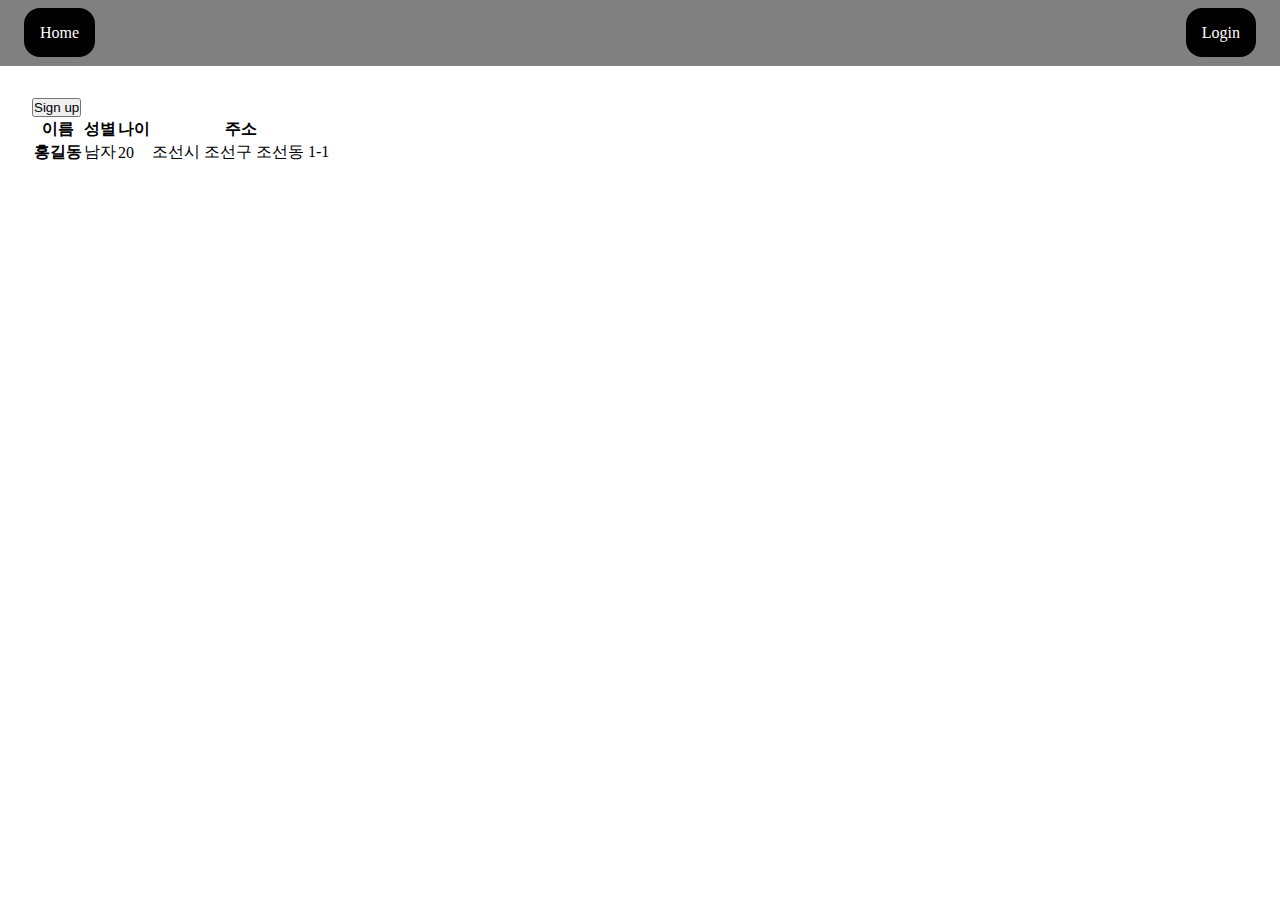
<file: Html-Form/index.html>
<!DOCTYPE html>
<html lang="en">
	<head>
		<meta charset="UTF-8" />
		<meta http-equiv="X-UA-Compatible" content="IE=edge" />
		<meta name="viewport" content="width=device-width, initial-scale=1.0" />
		<title>index</title>
		<link rel="stylesheet" href="style.css" />
		<link
			href="https://cdn.jsdelivr.net/npm/bootstrap@5.3.0-alpha1/dist/css/bootstrap.min.css"
			rel="stylesheet"
			integrity="sha384-GLhlTQ8iRABdZLl6O3oVMWSktQOp6b7In1Zl3/Jr59b6EGGoI1aFkw7cmDA6j6gD"
			crossorigin="anonymous"
		/>
	</head>
	<body>
		<nav>
			<ul>
				<li><a href="/">Home</a></li>
				<li><a href="/login.html">Login</a></li>
			</ul>
		</nav>
		<div class="container">
			<button
				class="btn btn-primary"
				onclick="window.location='/sign-up.html'"
			>
				Sign up
			</button>
			<table class="table">
				<thead class="thead-dark">
					<tr>
						<th scope="col">이름</th>
						<th scope="col">성별</th>
						<th scope="col">나이</th>
						<th scope="col">주소</th>
					</tr>
				</thead>
				<tbody>
					<tr>
						<th scope="row">홍길동</th>
						<td>남자</td>
						<td>20</td>
						<td>조선시 조선구 조선동 1-1</td>
					</tr>
				</tbody>
			</table>
		</div>
	</body>
</html>
</file>
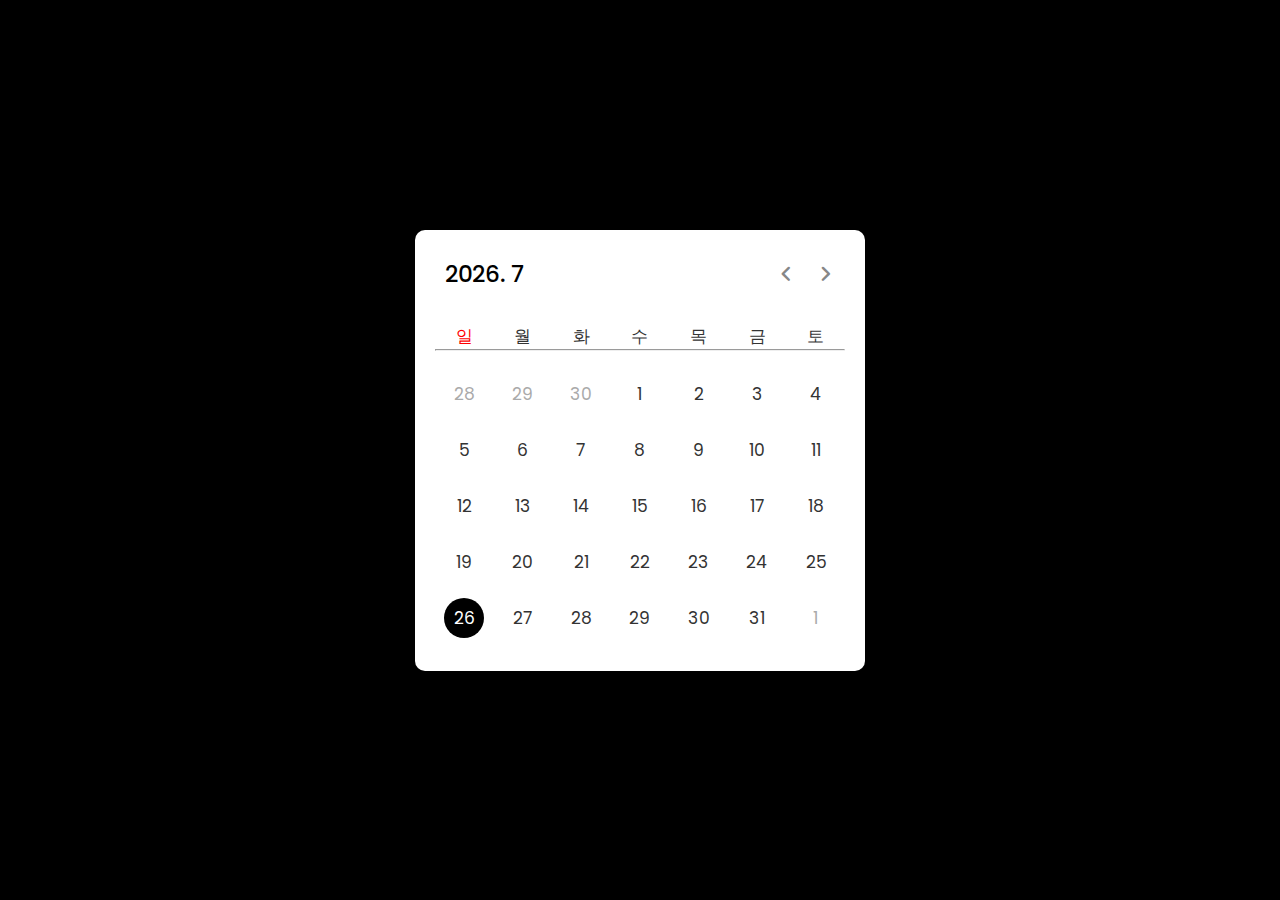
<file: Basic-Date-Picker/basicDatePicker.html>
<!DOCTYPE html>
<!-- Coding By CodingNepal - youtube.com/codingnepal -->
<html lang="en" dir="ltr">
   <head>
      <meta charset="utf-8" />
      <title>Dynamic Calendar JavaScript | CodingNepal</title>
      <link rel="stylesheet" href="basicDatePicker.css" />
      <meta name="viewport" content="width=device-width, initial-scale=1.0" />
      <!-- Google Font Link for Icons -->
      <link
         rel="stylesheet"
         href="https://fonts.googleapis.com/css2?family=Material+Symbols+Rounded:opsz,wght,FILL,GRAD@20..48,100..700,0..1,-50..200"
      />
      <script src="basicDatePicker.js" defer></script>
   </head>
   <body>
      <div class="wrapper">
         <header>
            <p class="current-date"></p>
            <div class="icons">
               <span id="prev" class="material-symbols-rounded"
                  >chevron_left</span
               >
               <span id="next" class="material-symbols-rounded"
                  >chevron_right</span
               >
            </div>
         </header>
         <div class="calendar">
            <ul class="weeks">
               <li style="color: red">일</li>
               <li>월</li>
               <li>화</li>
               <li>수</li>
               <li>목</li>
               <li>금</li>
               <li>토</li>
            </ul>
            <hr />
            <ul class="days"></ul>
         </div>
      </div>
   </body>
</html>
</file>
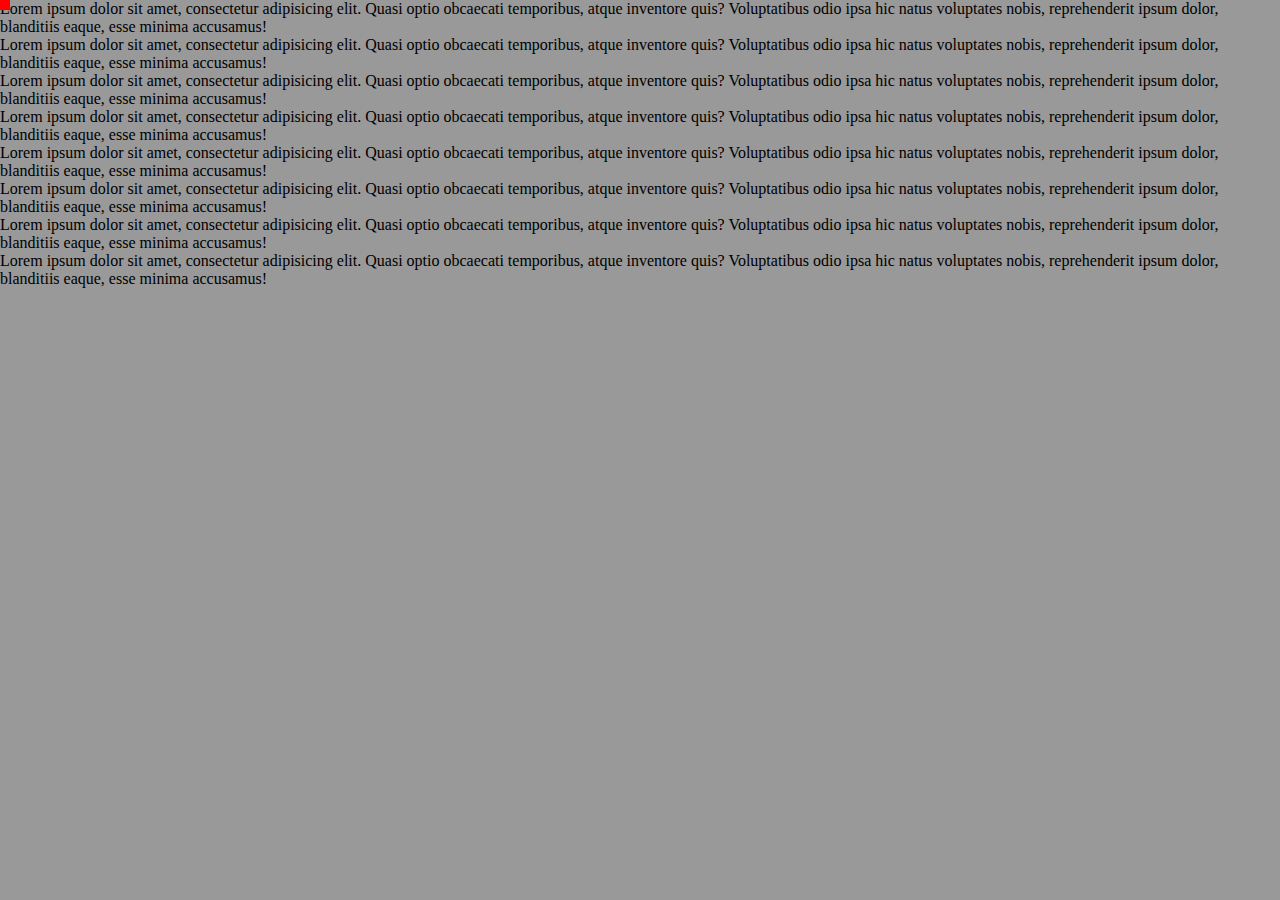
<file: Css-Study/cssStudy.html>
<!DOCTYPE html>
<html lang="en">
   <head>
      <meta charset="UTF-8" />
      <meta http-equiv="X-UA-Compatible" content="IE=edge" />
      <meta name="viewport" content="width=device-width, initial-scale=1.0" />
      <link rel="stylesheet" href="cssStudy.css" />
      <title>Document</title>
   </head>
   <body>
      <div class="absolute">
         <div class="header"></div>
         <div class="body"></div>
         <div class="footer"></div>
      </div>
      <div>
         <p>
            Lorem ipsum dolor sit amet, consectetur adipisicing elit. Quasi
            optio obcaecati temporibus, atque inventore quis? Voluptatibus odio
            ipsa hic natus voluptates nobis, reprehenderit ipsum dolor,
            blanditiis eaque, esse minima accusamus!
         </p>
         <p>
            Lorem ipsum dolor sit amet, consectetur adipisicing elit. Quasi
            optio obcaecati temporibus, atque inventore quis? Voluptatibus odio
            ipsa hic natus voluptates nobis, reprehenderit ipsum dolor,
            blanditiis eaque, esse minima accusamus!
         </p>
         <p>
            Lorem ipsum dolor sit amet, consectetur adipisicing elit. Quasi
            optio obcaecati temporibus, atque inventore quis? Voluptatibus odio
            ipsa hic natus voluptates nobis, reprehenderit ipsum dolor,
            blanditiis eaque, esse minima accusamus!
         </p>
         <p>
            Lorem ipsum dolor sit amet, consectetur adipisicing elit. Quasi
            optio obcaecati temporibus, atque inventore quis? Voluptatibus odio
            ipsa hic natus voluptates nobis, reprehenderit ipsum dolor,
            blanditiis eaque, esse minima accusamus!
         </p>
         <p>
            Lorem ipsum dolor sit amet, consectetur adipisicing elit. Quasi
            optio obcaecati temporibus, atque inventore quis? Voluptatibus odio
            ipsa hic natus voluptates nobis, reprehenderit ipsum dolor,
            blanditiis eaque, esse minima accusamus!
         </p>
         <p>
            Lorem ipsum dolor sit amet, consectetur adipisicing elit. Quasi
            optio obcaecati temporibus, atque inventore quis? Voluptatibus odio
            ipsa hic natus voluptates nobis, reprehenderit ipsum dolor,
            blanditiis eaque, esse minima accusamus!
         </p>
         <p>
            Lorem ipsum dolor sit amet, consectetur adipisicing elit. Quasi
            optio obcaecati temporibus, atque inventore quis? Voluptatibus odio
            ipsa hic natus voluptates nobis, reprehenderit ipsum dolor,
            blanditiis eaque, esse minima accusamus!
         </p>
         <p>
            Lorem ipsum dolor sit amet, consectetur adipisicing elit. Quasi
            optio obcaecati temporibus, atque inventore quis? Voluptatibus odio
            ipsa hic natus voluptates nobis, reprehenderit ipsum dolor,
            blanditiis eaque, esse minima accusamus!
         </p>
      </div>
   </body>
</html>
</file>
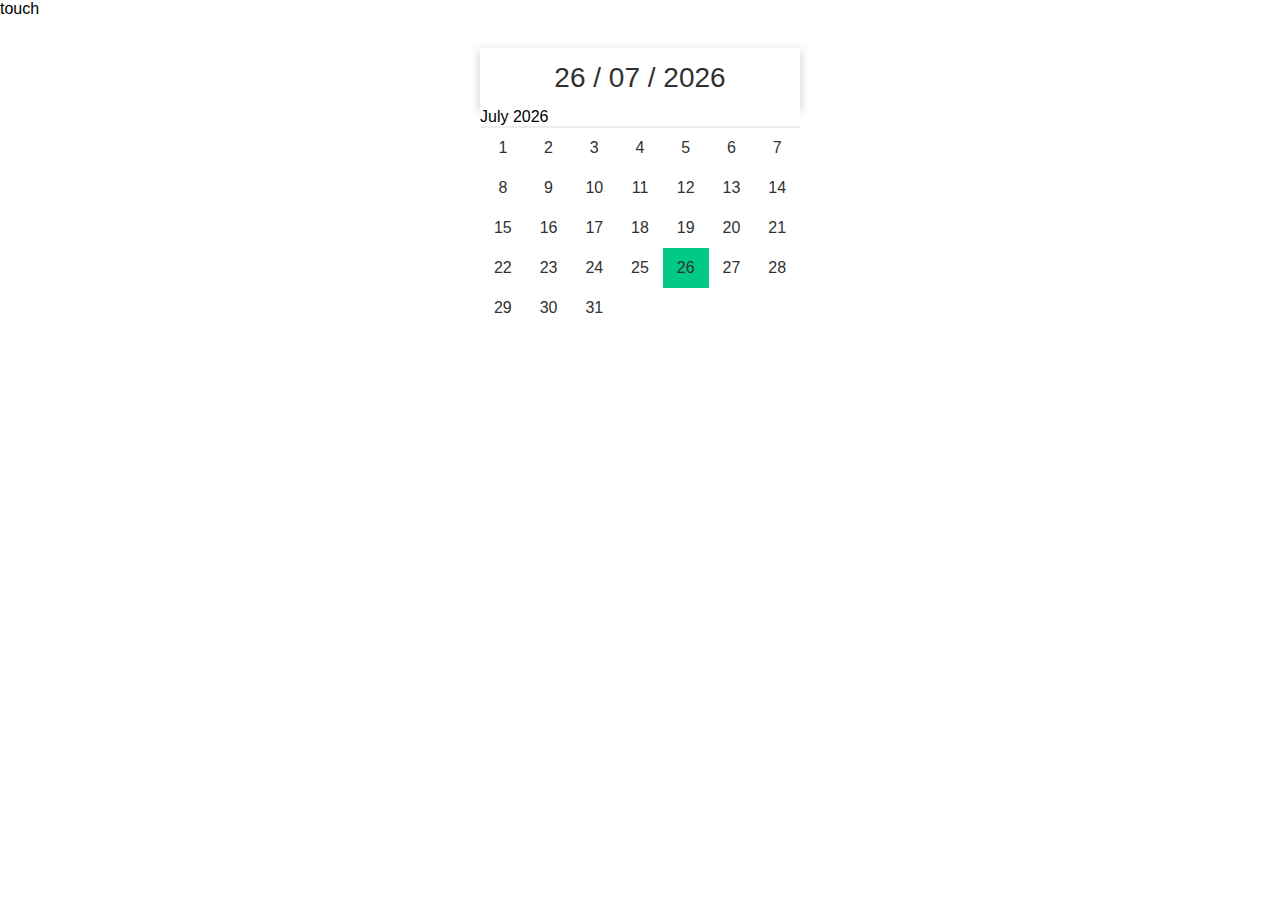
<file: Date-Picker(discarded)/datePicker.html>
<!DOCTYPE html>
<html lang="en">
   <head>
      <meta charset="UTF-8" />
      <meta name="viewport" content="width=device-width, initial-scale=1.0" />
      <meta http-equiv="X-UA-Compatible" content="ie=edge" />
      <title>Date Picker</title>

      <link rel="stylesheet" href="datePicker.css" />
      <script defer src="datePicker.js"></script>
   </head>
   <body>
      touch

      <div class="date-picker">
         <div class="selected-date"></div>
         <div class="dates">
            <div class="month">
               <!--            <div class="arrows prev-mth">&lt;</div>-->
               <div class="dates"></div>
               <div class="mth"></div>
               <!--            <div class="arrows next-mth">&gt;</div>-->
            </div>

            <div class="days"></div>
         </div>
      </div>
   </body>
</html>
</file>
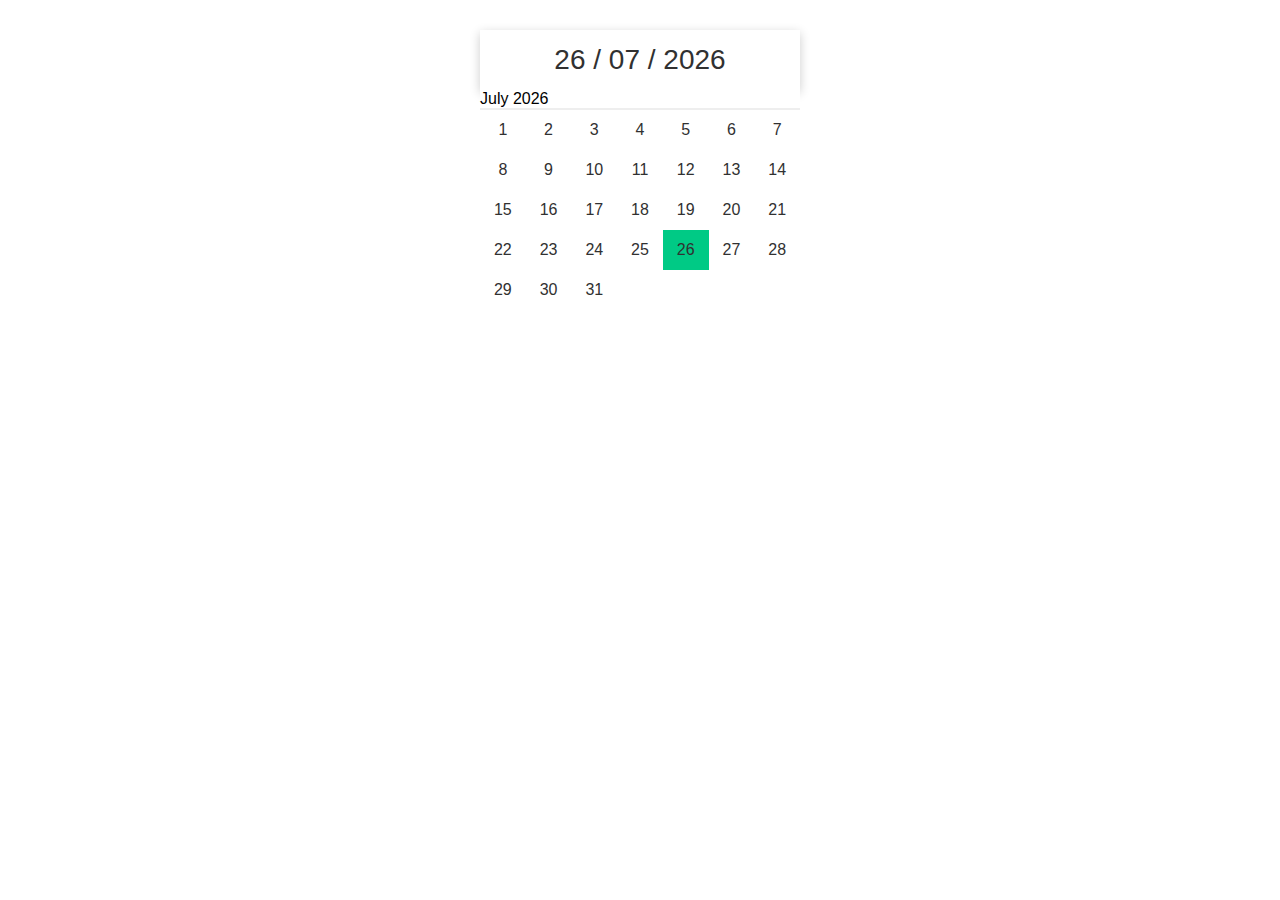
<file: DatePicker/datePicker.html>
<!DOCTYPE html>
<html lang="en">
<head>
    <meta charset="UTF-8">
    <meta name="viewport" content="width=device-width, initial-scale=1.0">
    <meta http-equiv="X-UA-Compatible" content="ie=edge">
    <title>Date Picker</title>

    <link rel="stylesheet" href="datePicker.css" />
    <script defer src="datePicker.js"></script>
</head>
<body>

<div class="date-picker">
    <div class="selected-date"></div>
    <div class="dates">
        <div class="month">
            <!--            <div class="arrows prev-mth">&lt;</div>-->
            <div class="dates"></div>
            <div class="mth"></div>
            <!--            <div class="arrows next-mth">&gt;</div>-->
        </div>

        <div class="days"></div>
    </div>
</div>


</body>
</html>
</file>
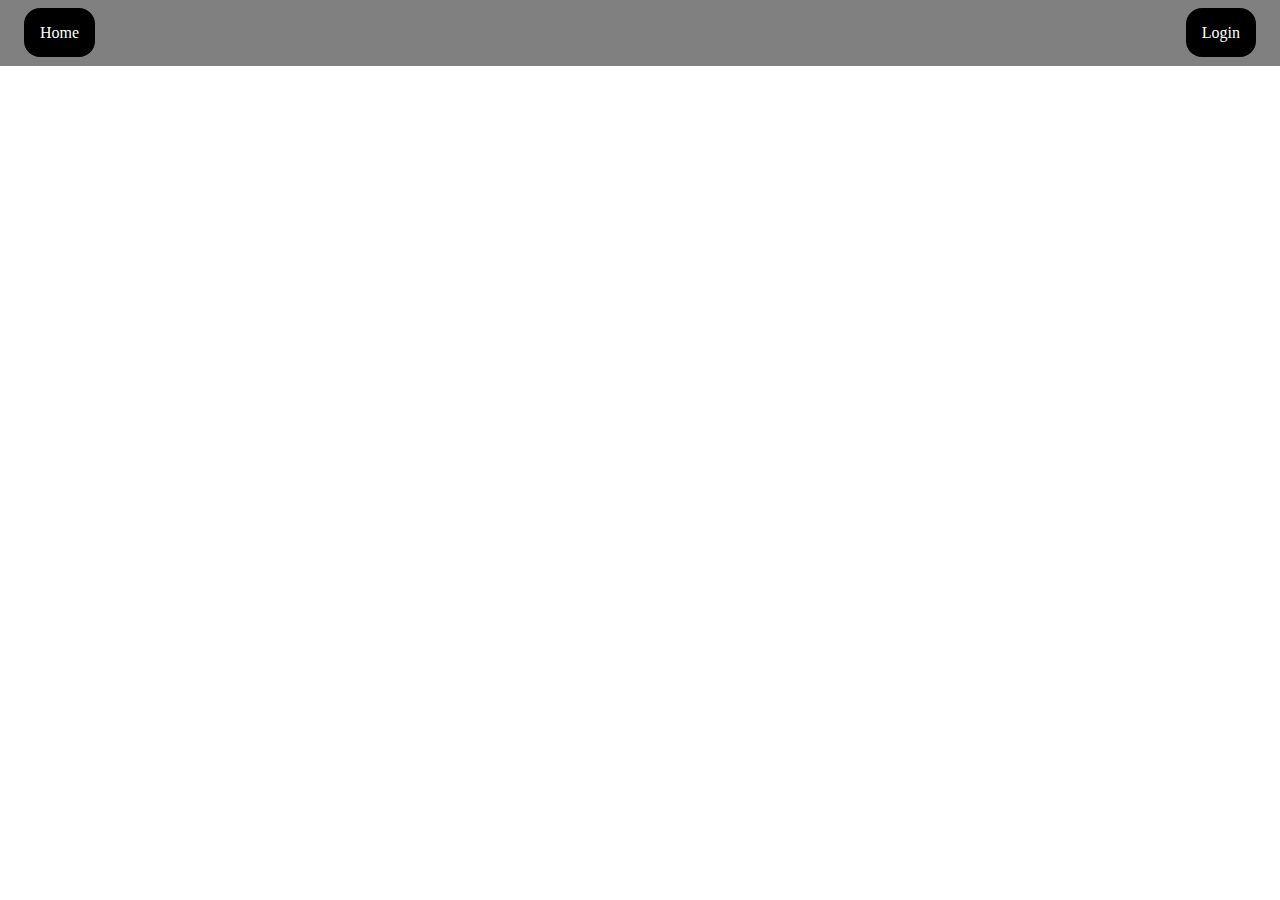
<file: Html-Form/login.html>
<!DOCTYPE html>
<html lang="en">
	<head>
		<meta charset="UTF-8" />
		<meta http-equiv="X-UA-Compatible" content="IE=edge" />
		<meta name="viewport" content="width=device-width, initial-scale=1.0" />
		<title>login</title>
		<link rel="stylesheet" href="style.css" />
		<link
			href="https://cdn.jsdelivr.net/npm/bootstrap@5.3.0-alpha1/dist/css/bootstrap.min.css"
			rel="stylesheet"
			integrity="sha384-GLhlTQ8iRABdZLl6O3oVMWSktQOp6b7In1Zl3/Jr59b6EGGoI1aFkw7cmDA6j6gD"
			crossorigin="anonymous"
		/>
	</head>
	<body>
		<nav>
			<ul>
				<li><a href="/">Home</a></li>
				<li><a href="/login">Login</a></li>
			</ul>
		</nav>
	</body>
</html>
</file>
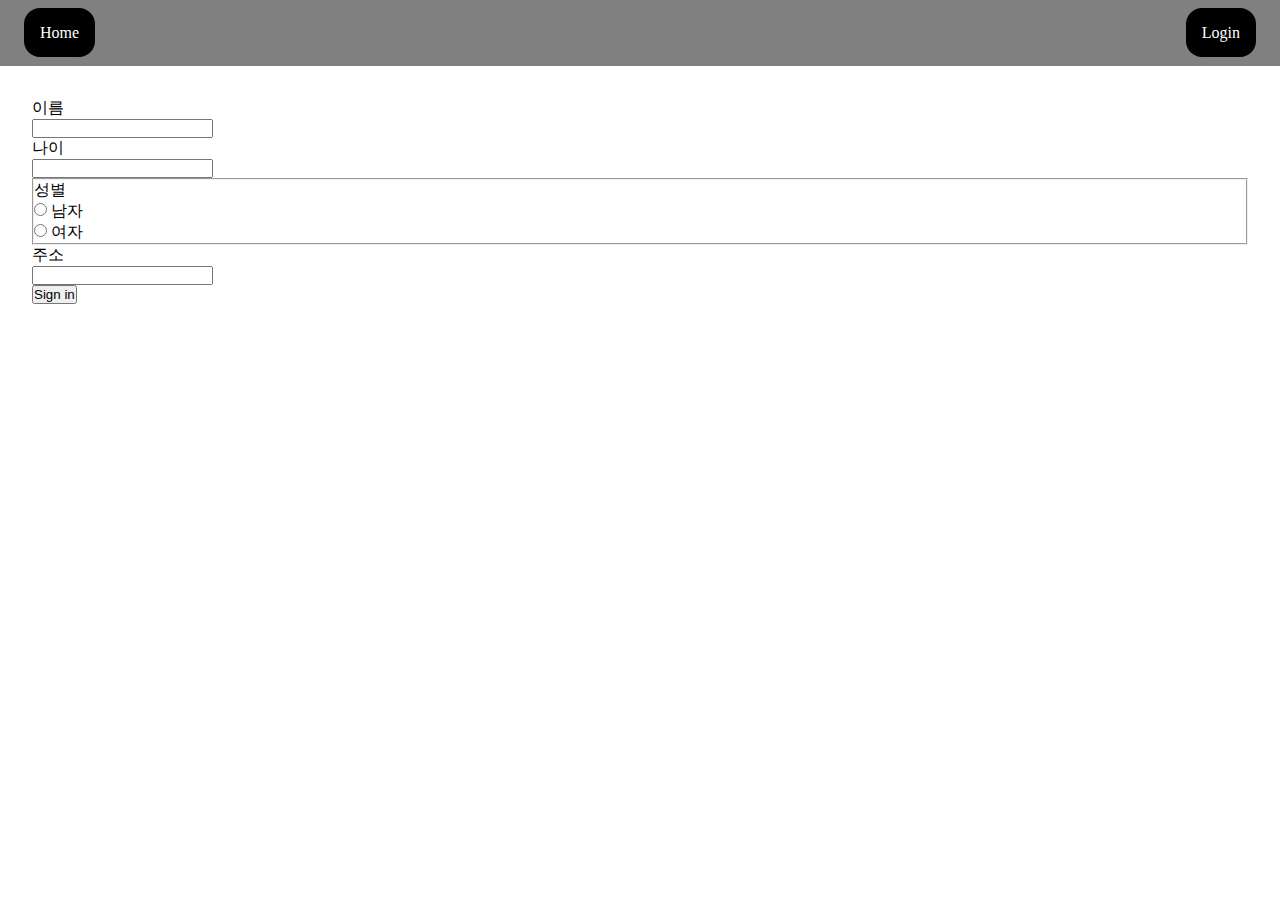
<file: Html-Form/sign-up.html>
<!DOCTYPE html>
<html lang="en">
	<head>
		<meta charset="UTF-8" />
		<meta http-equiv="X-UA-Compatible" content="IE=edge" />
		<meta name="viewport" content="width=device-width, initial-scale=1.0" />
		<title>sign up</title>
		<link rel="stylesheet" href="style.css" />
		<link
			href="https://cdn.jsdelivr.net/npm/bootstrap@5.3.0-alpha1/dist/css/bootstrap.min.css"
			rel="stylesheet"
			integrity="sha384-GLhlTQ8iRABdZLl6O3oVMWSktQOp6b7In1Zl3/Jr59b6EGGoI1aFkw7cmDA6j6gD"
			crossorigin="anonymous"
		/>
	</head>
	<body>
		<nav>
			<ul>
				<li><a href="/">Home</a></li>
				<li><a href="/login">Login</a></li>
			</ul>
		</nav>

		<div class="container">
			<form action="/sign-up-form.html">
				<div class="form-group row mb-2">
					<label for="inputName" class="col-sm-2 col-form-label"
						>이름</label
					>
					<div class="col-sm-10">
						<input
							type="text"
							class="form-control"
							id="inputName"
							name="name"
							required
						/>
					</div>
				</div>
				<div class="form-group row mb-2">
					<label for="inputAge" class="col-sm-2 col-form-label"
						>나이</label
					>
					<div class="col-sm-10">
						<input
							type="number"
							class="form-control"
							id="inputAge"
							name="age"
							required
						/>
					</div>
				</div>
				<fieldset class="form-group mb-2">
					<div class="row">
						<legend class="col-form-label col-sm-2 pt-0">성별</legend>
						<div class="col-sm-10">
							<div class="form-check">
								<input
									class="form-check-input"
									type="radio"
									name="sex"
									id="male"
									value="male"
									required
								/>
								<label class="form-check-label" for="male">
									남자
								</label>
							</div>
							<div class="form-check">
								<input
									class="form-check-input"
									type="radio"
									name="sex"
									id="female"
									value="female"
								/>
								<label class="form-check-label" for="female">
									여자
								</label>
							</div>
						</div>
					</div>
				</fieldset>
				<div class="form-group row mb-2">
					<label for="inputAddress" class="col-sm-2 col-form-label"
						>주소</label
					>
					<div class="col-sm-10">
						<input
							type="text"
							class="form-control"
							id="inputAddress"
							name="address"
							required
						/>
					</div>
				</div>
				<div class="form-group row">
					<div class="col-sm-10">
						<button type="submit" class="btn btn-primary">Sign in</button>
					</div>
				</div>
			</form>
		</div>
	</body>
</html>
</file>
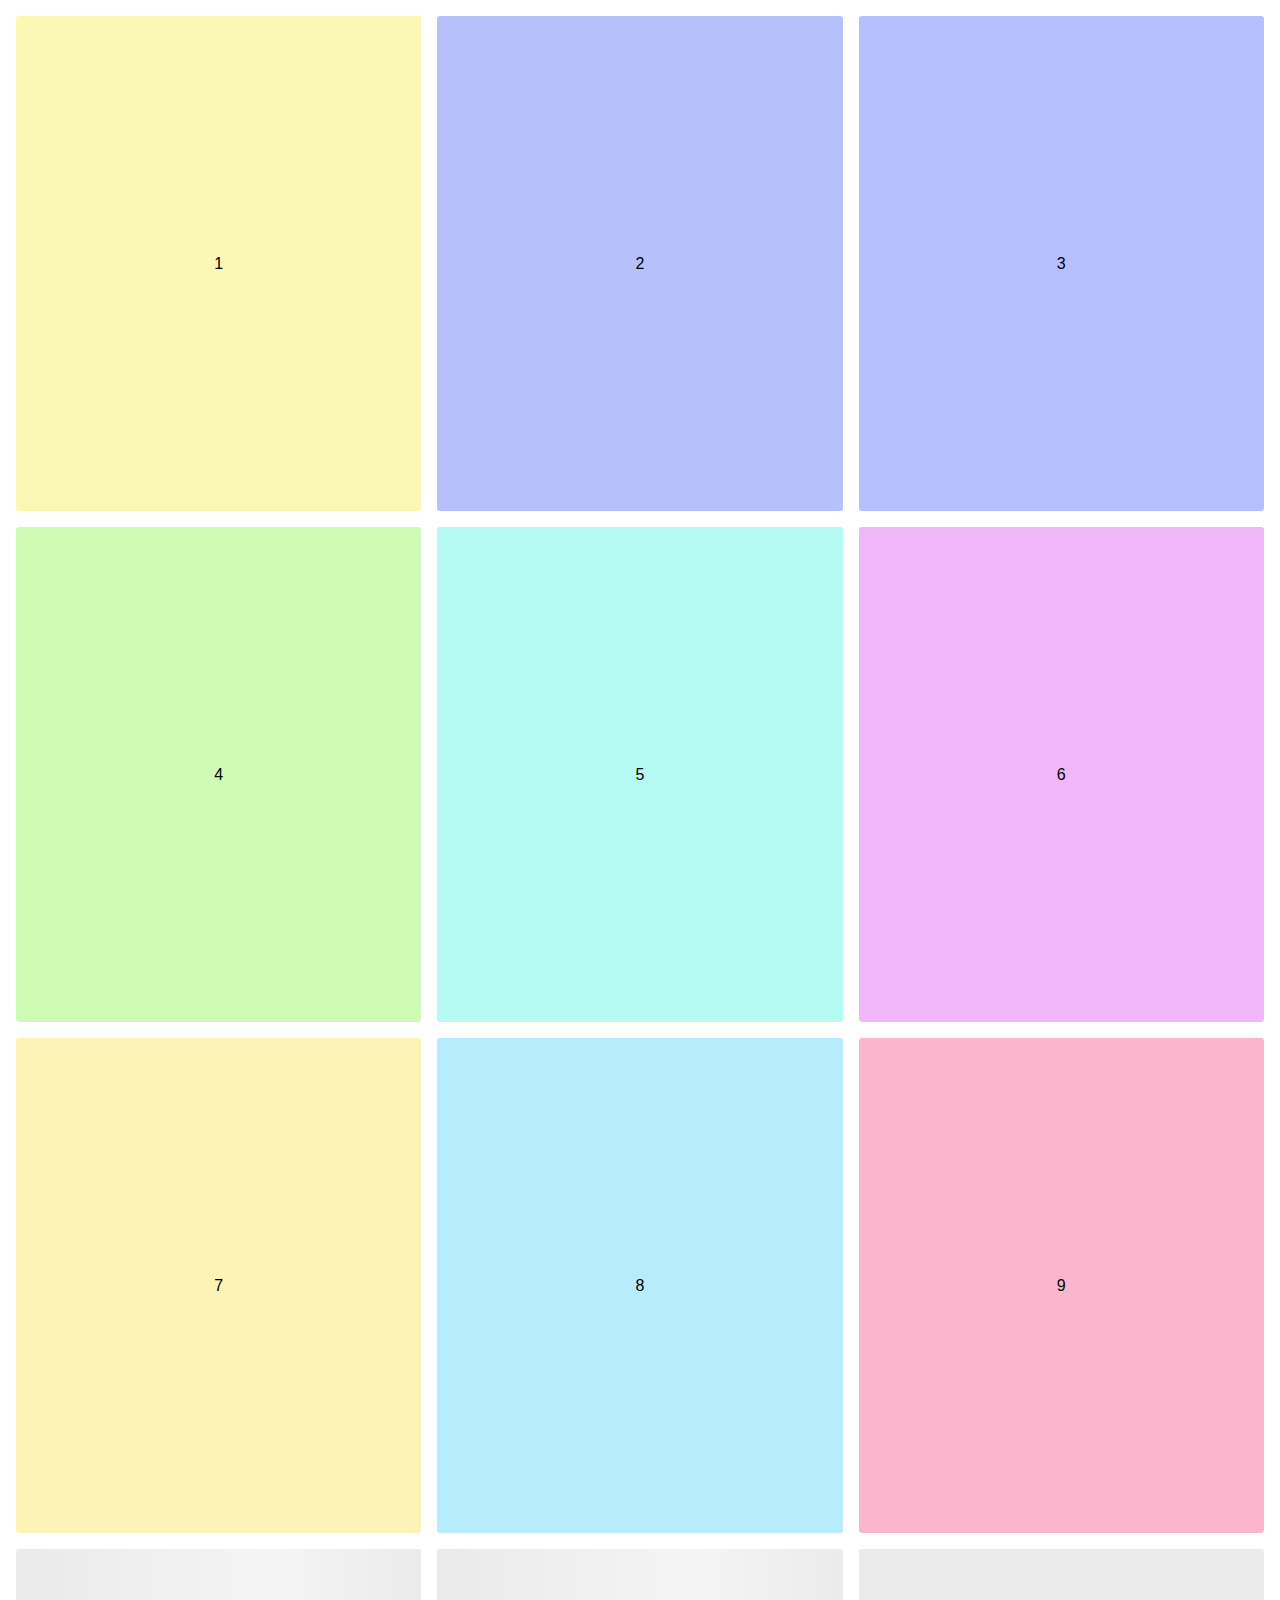
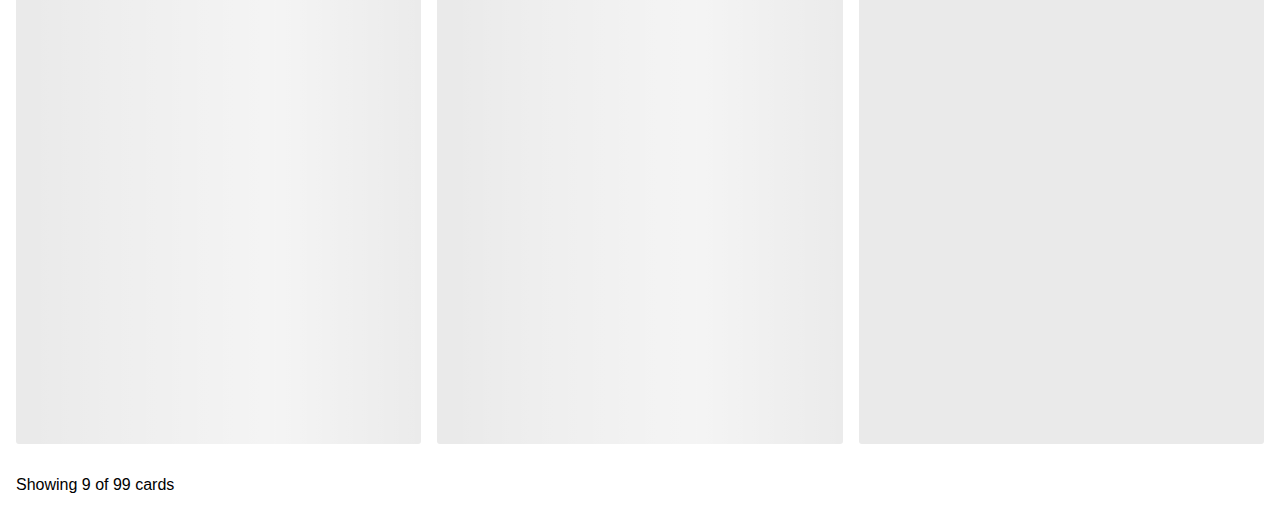
<file: Infinite-Scroll/infiniteScroll.html>
<!DOCTYPE html>
<html lang="en">
<head>
    <meta charset="UTF-8">
    <title>Infinite Scroll</title>
    <script src="infiniteScroll.js" defer></script>
    <link rel="stylesheet" href="infiniteScroll.css"/>
</head>
<body>
    <div id="card-container">
    </div>
    <div id="loader">
        <div class="skeleton-card"></div>
        <div class="skeleton-card"></div>
        <div class="skeleton-card"></div>
    </div>
    <div class="card-actions">
      <span>Showing
        <span id="card-count"></span> of
        <span id="card-total"></span> cards
      </span>
    </div>
</body>
</html>
</file>
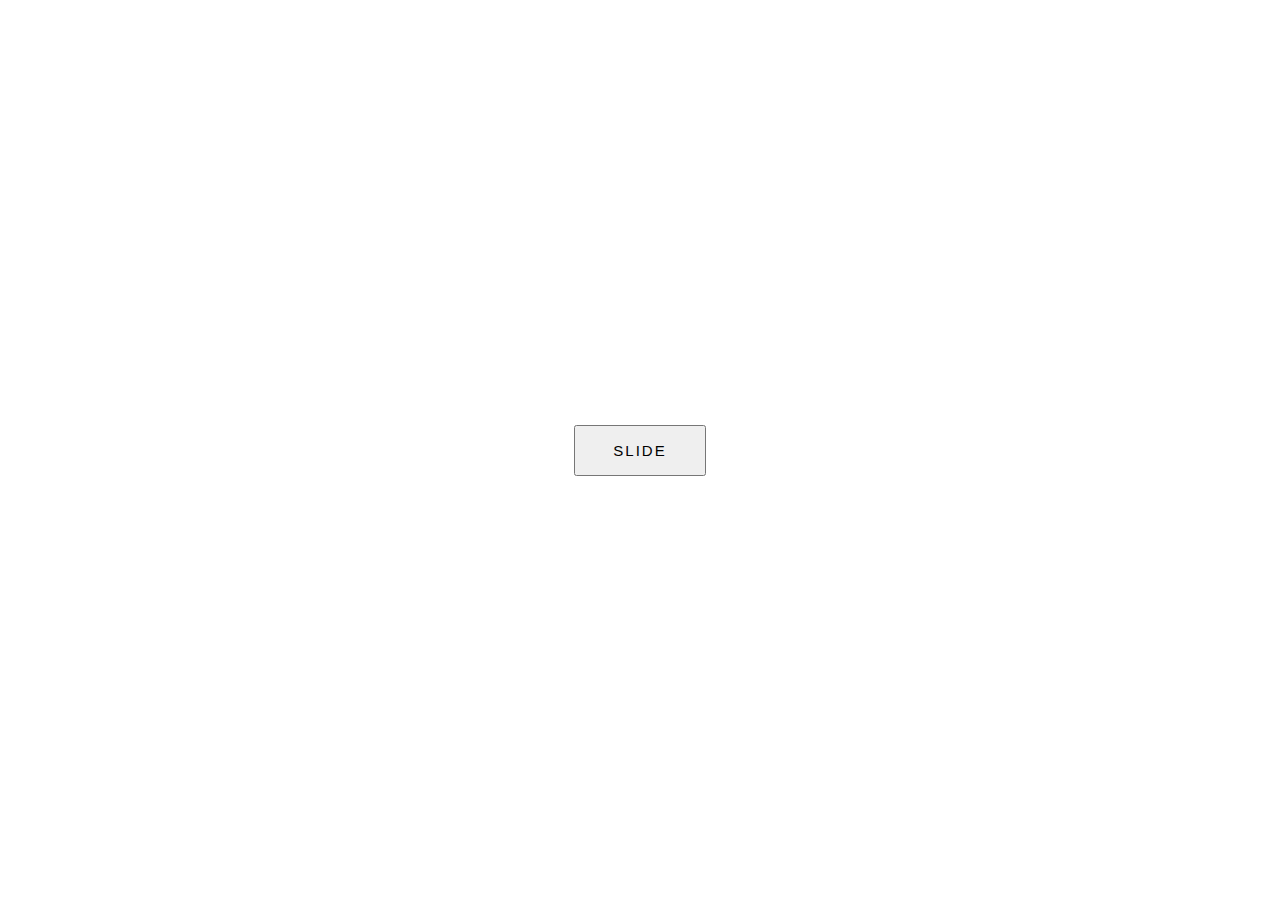
<file: Slide-Popup/slidePopup.html>
<!DOCTYPE html>
<html lang="en">
   <head>
      <meta charset="UTF-8" />
      <meta http-equiv="X-UA-Compatible" content="IE=edge" />
      <meta name="viewport" content="width=device-width, initial-scale=1.0" />
      <title>Slide Popup</title>
      <script src="./slidePopup.js" defer></script>
      <link href="./slidePopup.css" rel="stylesheet" />
   </head>
   <body>
      <div class="container">
         <div class="btn">
            <button class="open-btn">slide</button>
         </div>
         <div class="popup">
            <div class="popup-overlay"></div>
            <div class="main-popup">
               <div class="popup-content">
                  <span class="close-btn">&times;</span>
                  <div class="popup-content-div">
                     <p>This is my popup</p>
                     <p>
                        Lorem ipsum dolor sit amet consectetur adipisicing elit.
                        Necessitatibus laborum, magni nulla alias excepturi
                        atque. Corporis quaerat impedit cupiditate
                        exercitationem eos maxime numquam amet itaque animi!
                        Maxime cupiditate, aliquid repellat, assumenda excepturi
                        esse obcaecati alias consequatur quidem earum quae
                        optio!
                     </p>
                  </div>
               </div>
            </div>
         </div>
      </div>
      <div class="slider"></div>
   </body>
</html>
</file>
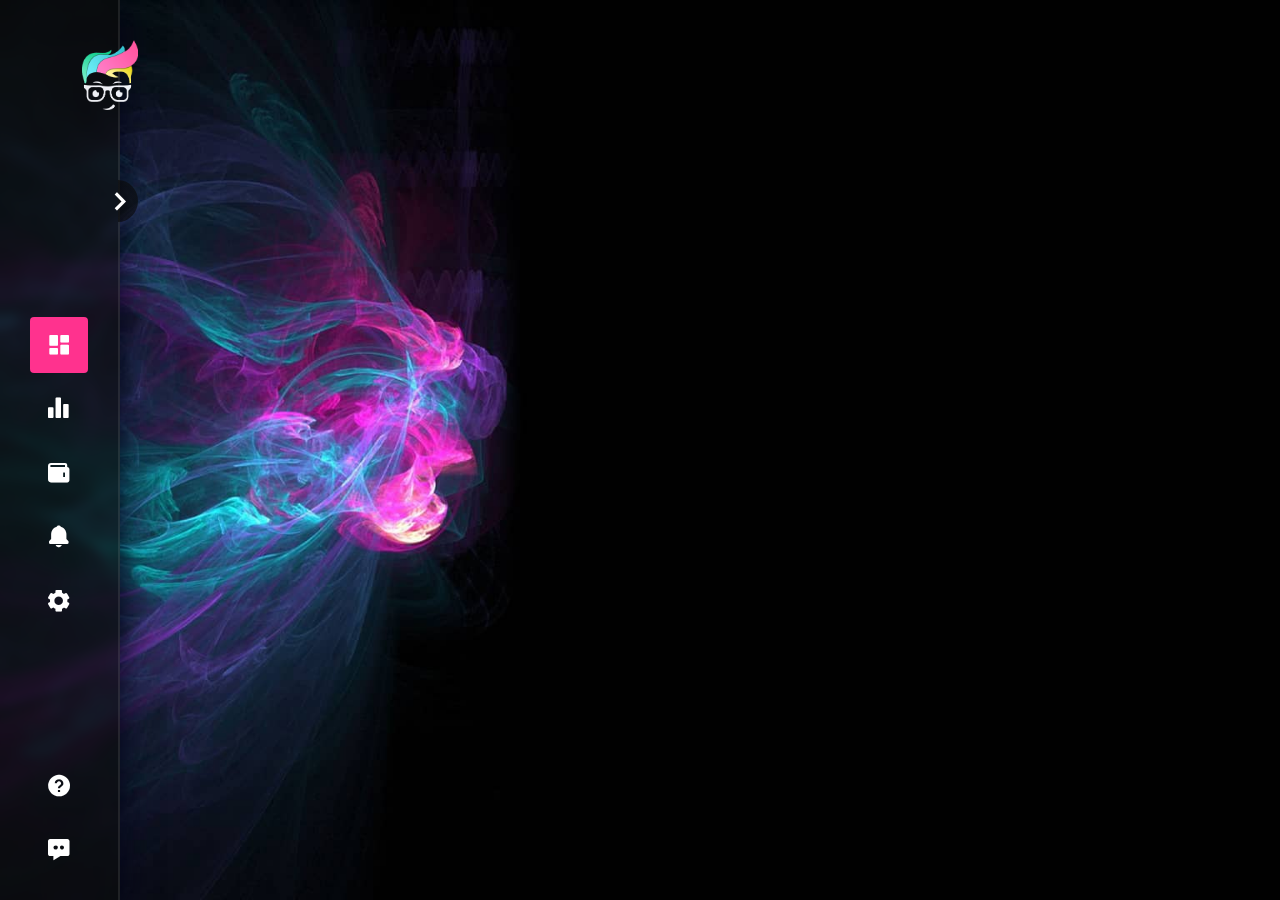
<file: Translucent-Sidebar/translucentSidebar.html>
<!DOCTYPE html>
<html lang="en">
	<head>
		<meta charset="UTF-8" />
		<meta http-equiv="X-UA-Compatible" content="IE=edge" />
		<meta name="viewport" content="width=device-width, initial-scale=1.0" />

		<!-- BoxIcons v2.1.2 -->
		<link
			href="https://unpkg.com/boxicons@2.1.2/css/boxicons.min.css"
			rel="stylesheet"
		/>

		<!-- Roboto Font -->
		<link
			href="https://fonts.googleapis.com/css2?family=Poppins:wght@300;400;500;600;700;800;900&family=Roboto:wght@300;400;500;700;900&display=swap"
			rel="stylesheet"
		/>

		<!-- CSS File -->
		<link rel="stylesheet" href="translucentSidebar.css" />

		<!-- JS File -->
		<script type="text/javascript" src="translucentSidebar.js" defer></script>

		<title>Translucent Sidebar</title>
	</head>
	<body>
		<div class="sidebar">
			<div class="toggle">
				<i class="bx bx-chevron-right"></i>
			</div>

			<div class="logo">
				<img src="logo.png" alt="..." />
				<h3>Translucent Sidebar</h3>
			</div>

			<nav>
				<div class="nav-title">Management</div>
				<ul>
					<li class="nav-item active">
						<i class="bx bxs-dashboard"></i>
						<span>Dashboard</span>
					</li>
					<li class="nav-item">
						<i class="bx bxs-bar-chart-alt-2"></i>
						<span>Analytics</span>
					</li>
					<li class="nav-item">
						<i class="bx bxs-wallet"></i>
						<span>Wallet</span>
					</li>
					<li class="nav-item">
						<i class="bx bxs-bell"></i>
						<span>Notifications</span>
					</li>
					<li class="nav-item">
						<i class="bx bxs-cog"></i>
						<span>Settings</span>
					</li>
				</ul>

				<hr />

				<div class="nav-title">Supports</div>

				<ul>
					<li class="nav-item">
						<i class="bx bxs-help-circle"></i>
						<span>Get Help</span>
					</li>
					<li class="nav-item">
						<i class="bx bxs-message-dots"></i>
						<span>Send Feedback</span>
					</li>
				</ul>
			</nav>
		</div>
	</body>
</html>
</file>
<file: Html-Form/style.css>
* {
	margin: 0;
	padding: 0;
}

nav {
	background-color: gray;
	padding: 1.5rem;
}

.container {
	padding: 2rem;
}

nav ul {
	list-style-type: none;
	display: flex;
	justify-content: space-between;
	margin-bottom: 0;
}

li > a {
	background-color: black;
	color: white;
	padding: 1rem;
	border-radius: 1rem;
	text-decoration: none;
}
</file>
<file: Basic-Date-Picker/basicDatePicker.css>
/* Import Google font - Poppins */
@import url("https://fonts.googleapis.com/css2?family=Poppins:wght@400;500;600&display=swap");
* {
   margin: 0;
   padding: 0;
   box-sizing: border-box;
   font-family: "Poppins", sans-serif;
}
body {
   display: flex;
   align-items: center;
   padding: 0 10px;
   justify-content: center;
   min-height: 100vh;
   background: #000000;
}
.wrapper {
   width: 450px;
   background: #fff;
   border-radius: 10px;
   box-shadow: 0 15px 40px rgba(0, 0, 0, 0.12);
}
.wrapper header {
   display: flex;
   align-items: center;
   padding: 25px 30px 10px;
   justify-content: space-between;
}
header .icons {
   display: flex;
}
header .icons span {
   height: 38px;
   width: 38px;
   margin: 0 1px;
   cursor: pointer;
   color: #878787;
   text-align: center;
   line-height: 38px;
   font-size: 1.9rem;
   user-select: none;
   border-radius: 50%;
}
.icons span:last-child {
   margin-right: -10px;
}
header .icons span:hover {
   background: #f2f2f2;
}
header .current-date {
   font-size: 1.45rem;
   font-weight: 500;
}
.calendar {
   padding: 20px;
}
.calendar ul {
   display: flex;
   flex-wrap: wrap;
   list-style: none;
   text-align: center;
}
.calendar .days {
   margin-bottom: 20px;
}
.calendar li {
   color: #333;
   width: calc(100% / 7);
   font-size: 1.07rem;
}
.calendar .weeks li {
   font-weight: 500;
   cursor: default;
}
.calendar .days li {
   z-index: 1;
   cursor: pointer;
   position: relative;
   margin-top: 30px;
}
.days li.inactive {
   color: #aaa;
}
.days li.active {
   color: #fff;
}
.days li::before {
   position: absolute;
   content: "";
   left: 50%;
   top: 50%;
   height: 40px;
   width: 40px;
   z-index: -1;
   border-radius: 50%;
   transform: translate(-50%, -50%);
}
.days li.active::before {
   background: #000000;
}
.days li:not(.active):hover::before {
   background: #f2f2f2;
}
</file>
<file: Css-Study/cssStudy.css>
* {
   margin: 0;
   padding: 0;
}
.absolute {
   display: block;
   position: absolute;
   overflow: hidden;
   width: 100vw;
   height: 100vh;
   justify-content: center;
   align-items: flex-end;
   background-color: rgba(0, 0, 0, 0.4);
}
.header {
   background-color: red;
   width: 10px;
   height: 10px;
}
</file>
<file: Date-Picker(discarded)/datePicker.css>
* {
    margin: 0;
    padding: 0;
    box-sizing: border-box;
}

body {
    background-color: #ffffff;
    font-family: 'Saira', Arial, Helvetica, sans-serif;
}

h1 {
    margin: 30px 0px;
    color: #313131;
    font-size: 42px;
    font-weight: 900;
    text-align: center;
}

h1 span {
    font-weight: 300;
}

.date-picker {
    position: relative;
    width: 100%;
    max-width: 320px;
    height: 60px;
    background-color: #FFF;
    margin: 30px auto;
    box-shadow: 0px 3px 10px rgba(0, 0, 0, 0.2);
    cursor: pointer;
    user-select: none;
}

.date-picker:hover {
    background-color: #F3F3F3;
}

.date-picker .selected-date {
    width: 100%;
    height: 100%;
    display: flex;
    justify-content: center;
    align-items: center;
    color: #313131;
    font-size: 28px;
}

.date-picker .dates {
    display: block;
    position: absolute;
    top: 100%;
    left: 0;
    right: 0;
    background-color: #FFF;
}

.date-picker .dates .month {
    display: flex;
    justify-content: space-between;
    align-items: center;
    border-bottom: 2px solid #EEE;
}

.date-picker .dates .month .arrows {
    width: 35px;
    height: 35px;
    display: flex;
    justify-content: center;
    align-items: center;
    color: #313131;
    font-size: 20px;
}

.date-picker .dates .month .arrows:hover {
    background-color: #F3F3F3;
}

.date-picker .dates .month .arrows:active {
    background-color: #00CA85;
}

.date-picker .dates .days {
    display: grid;
    grid-template-columns: repeat(7, 1fr);
    height: 200px;
}
.date-picker .dates .days .day {
    display: flex;
    justify-content: center;
    align-items: center;
    color: #313131;
}
.date-picker .dates .days .day.selected {
    background-color: #00CA85;
}
</file>
<file: DatePicker/datePicker.css>
* {
    margin: 0;
    padding: 0;
    box-sizing: border-box;
}

body {
    background-color: #ffffff;
    font-family: 'Saira', Arial, Helvetica, sans-serif;
}

h1 {
    margin: 30px 0px;
    color: #313131;
    font-size: 42px;
    font-weight: 900;
    text-align: center;
}

h1 span {
    font-weight: 300;
}

.date-picker {
    position: relative;
    width: 100%;
    max-width: 320px;
    height: 60px;
    background-color: #FFF;
    margin: 30px auto;
    box-shadow: 0px 3px 10px rgba(0, 0, 0, 0.2);
    cursor: pointer;
    user-select: none;
}

.date-picker:hover {
    background-color: #F3F3F3;
}

.date-picker .selected-date {
    width: 100%;
    height: 100%;
    display: flex;
    justify-content: center;
    align-items: center;
    color: #313131;
    font-size: 28px;
}

.date-picker .dates {
    display: block;
    position: absolute;
    top: 100%;
    left: 0;
    right: 0;
    background-color: #FFF;
}

.date-picker .dates .month {
    display: flex;
    justify-content: space-between;
    align-items: center;
    border-bottom: 2px solid #EEE;
}

.date-picker .dates .month .arrows {
    width: 35px;
    height: 35px;
    display: flex;
    justify-content: center;
    align-items: center;
    color: #313131;
    font-size: 20px;
}

.date-picker .dates .month .arrows:hover {
    background-color: #F3F3F3;
}

.date-picker .dates .month .arrows:active {
    background-color: #00CA85;
}

.date-picker .dates .days {
    display: grid;
    grid-template-columns: repeat(7, 1fr);
    height: 200px;
}
.date-picker .dates .days .day {
    display: flex;
    justify-content: center;
    align-items: center;
    color: #313131;
}
.date-picker .dates .days .day.selected {
    background-color: #00CA85;
}
</file>
<file: Infinite-Scroll/infiniteScroll.css>
body {
	font-family: "Roboto", sans-serif;
}

#card-container {
	display: flex;
	flex-wrap: wrap;
}

.card {
	height: 55vh;
	width: calc((100% / 3) - 16px);
	margin: 8px;
	border-radius: 3px;
	transition: all 200ms ease-in-out;
	display: flex;
	align-items: center;
	justify-content: center;
}

.card:hover {
	box-shadow: 0 4px 10px rgba(0, 0, 0, 0.2);
}

.card-actions {
	margin: 8px;
	padding: 16px 0;
	display: flex;
	justify-content: space-between;
	align-items: center;
}

#loader {
	display: flex;
}

.skeleton-card {
	height: 55vh;
	width: calc((100% / 3) - 16px);
	margin: 8px;
	border-radius: 3px;
	transition: all 200ms ease-in-out;
	position: relative;
	background-color: #eaeaea;
}

.skeleton-card::after {
	content: "";
	position: absolute;
	top: 0;
	right: 0;
	bottom: 0;
	left: 0;
	transform: translateX(-100%);
	background-image: linear-gradient(
		90deg,
		rgba(255, 255, 255, 0) 0,
		rgba(255, 255, 255, 0.2) 20%,
		rgba(255, 255, 255, 0.5) 60%,
		rgba(255, 255, 255, 0)
	);
	animation: load 1s infinite;
}

@keyframes load {
	100% {
		transform: translateX(100%);
	}
}

@media screen and (prefers-reduced-motion: reduce) {
	.skeleton-card::after {
		animation: none;
	}
}
</file>
<file: Slide-Popup/slidePopup.css>
* {
   padding: 0;
   margin: 0;
   box-sizing: border-box;
}
html {
   font-family: "Montserrat", sans-serif;
   font-size: 15px;
}

.container {
   height: 100vh;
   width: 100%;
   display: flex;
   flex-direction: column;
   justify-content: center;
   align-items: center;
}

.open-btn {
   font-size: 1rem;
   text-transform: uppercase;
   letter-spacing: 2px;
   padding: 1rem 2.5rem;
   cursor: pointer;
}

.popup {
   position: absolute;
   width: 100%;
   height: 100vh;
   display: none;
   justify-content: center;
   align-items: center;
   overflow: hidden;
   /* background-color: aqua; */
}

.popup-overlay {
   background-color: rgba(0, 0, 0, 0.575);
   height: 100vh;
   width: 100%;
   position: absolute;
}
.main-popup {
   position: absolute;
   left: 0;
   height: 100vh;
   width: 100%;
   z-index: 1;
   background: black;
   padding: 30px 20px;
   line-height: 1rem;
   display: flex;
   justify-content: center;
   align-items: center;
}
.close-btn {
   border: 0.6px solid white;
   padding: 10px;
   position: absolute;
   top: 1rem;
   right: 1rem;
   font-size: 2rem;
   cursor: pointer;
   transition: 0.5s ease all;
}
.close-btn:hover {
   background: white;
}
.popup-content p {
   font-size: 1.5rem;
   line-height: 2rem;
}

@keyframes slide-in {
   0% {
      transform: translateY(90%);
   }
   100% {
      transform: translateY(0);
   }
}
@keyframes slide-out {
   0% {
      transform: translateY(0);
   }
   100% {
      transform: translateY(100%);
   }
}
</file>
<file: Translucent-Sidebar/translucentSidebar.css>
* {
	margin: 0;
	padding: 0;
	border: 0;
	outline: 0;
	list-style: none;
	box-sizing: border-box;
}

body {
	height: 100vh;
	background-image: url("bg.jpg");
	background-repeat: no-repeat;
	background-size: cover;
	font-family: "Roboto", sans-serif;
}

.sidebar {
	width: 120px;
	height: 100%;
	backdrop-filter: blur(6px);
	-webkit-backdrop-filter: blur(6px);
	background: rgba(10, 10, 10, 0.65);
	box-shadow: 0 8px 32px rgb(2, 4, 24);
	border-right: 2px solid rgba(255, 255, 255, 0.09);
	transition: 0.4s ease-in-out;
}

.sidebar.open {
	width: 360px;
}

.sidebar .logo {
	width: 100%;
	height: 240px;
	padding: 40px 0;
	display: grid;
	align-items: center;
	justify-items: center;
}

.sidebar .logo img {
	width: 56px;
	transition: 0.4s;
}

.sidebar.open .logo img {
	width: 96px;
}

.sidebar .logo h3 {
	color: #fff;
	font-size: 36px;
	margin-top: 12px;
	font-variant: small-caps;
	pointer-events: none;
	scale: 0;
	opacity: 0;
}

.sidebar.open .logo h3 {
	scale: 1;
	opacity: 1;
	transition: 0.4s;
	transition-delay: 0.2s;
}

.sidebar .nav-title {
	color: #dadada;
	margin: 40px 0 18px;
	pointer-events: none;
	opacity: 0;
}

.sidebar.open .nav-title {
	opacity: 1;
	transition: 0.4s;
	transition-delay: 0.2s;
}

.sidebar nav {
	padding: 0 30px;
}

.sidebar nav .nav-item {
	cursor: pointer;
	display: flex;
	align-items: center;
	justify-content: flex-start;
	border-radius: 4px;
	width: 100%;
	height: 56px;
	padding: 0 16px;
	margin: 8px 0;
	color: #fff;
	transition: 0.3s;
}

.sidebar nav .nav-item.active {
	background: #ff328e !important;
}

.sidebar nav .nav-item:hover {
	background: rgba(255, 255, 255, 0.1);
}

.sidebar nav .nav-item i {
	font-size: 26px;
}

.sidebar nav .nav-item span {
	font-size: 18px;
	margin-left: 8px;
	opacity: 0;
	pointer-events: none;
}

.sidebar.open nav .nav-item span {
	opacity: 1;
	pointer-events: visible;
	transition: 0.4s;
	transition-delay: 0.2s;
}

.sidebar hr {
	width: 100%;
	height: 2px;
	border-radius: 3px;
	margin: 40px 0 50px;
	background: rgba(255, 255, 255, 0.1);
	opacity: 0;
}

.sidebar.open hr {
	opacity: 1;
	transition: 0.4s;
}

.sidebar .toggle {
	cursor: pointer;
	position: absolute;
	color: #fff;
	top: 180px;
	right: -20px;
	font-size: 38px;
	line-height: 50%;
	text-align: center;
	border-radius: 50%;
	padding: 2px 0 2px 2px;
	background: linear-gradient(
		90deg,
		transparent 50%,
		rgba(10, 10, 10, 0.65) 50%
	);
}

.sidebar.open .toggle {
	transform: translateY(45px);
}

.sidebar .toggle i {
	transition: 0.4s linear;
}

.sidebar.open .toggle i {
	transform: rotateY(180deg);
}
</file>
